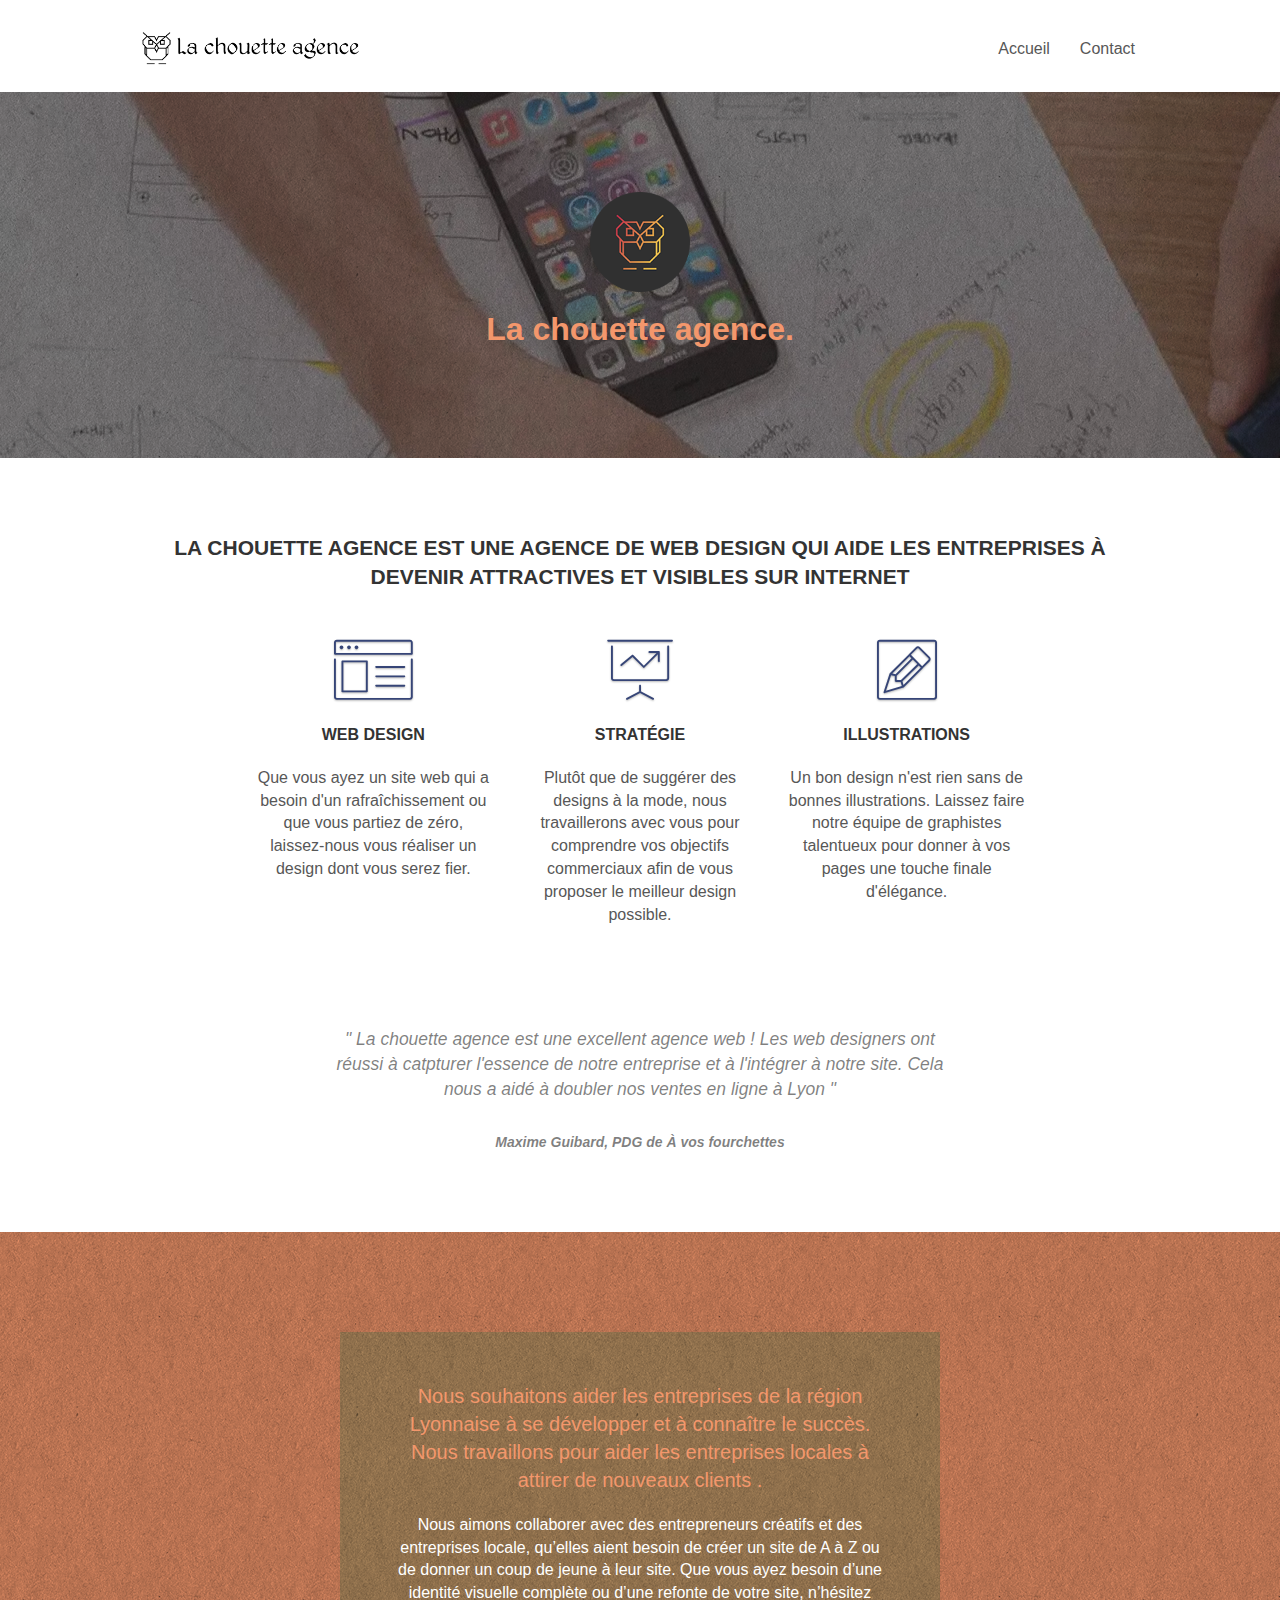
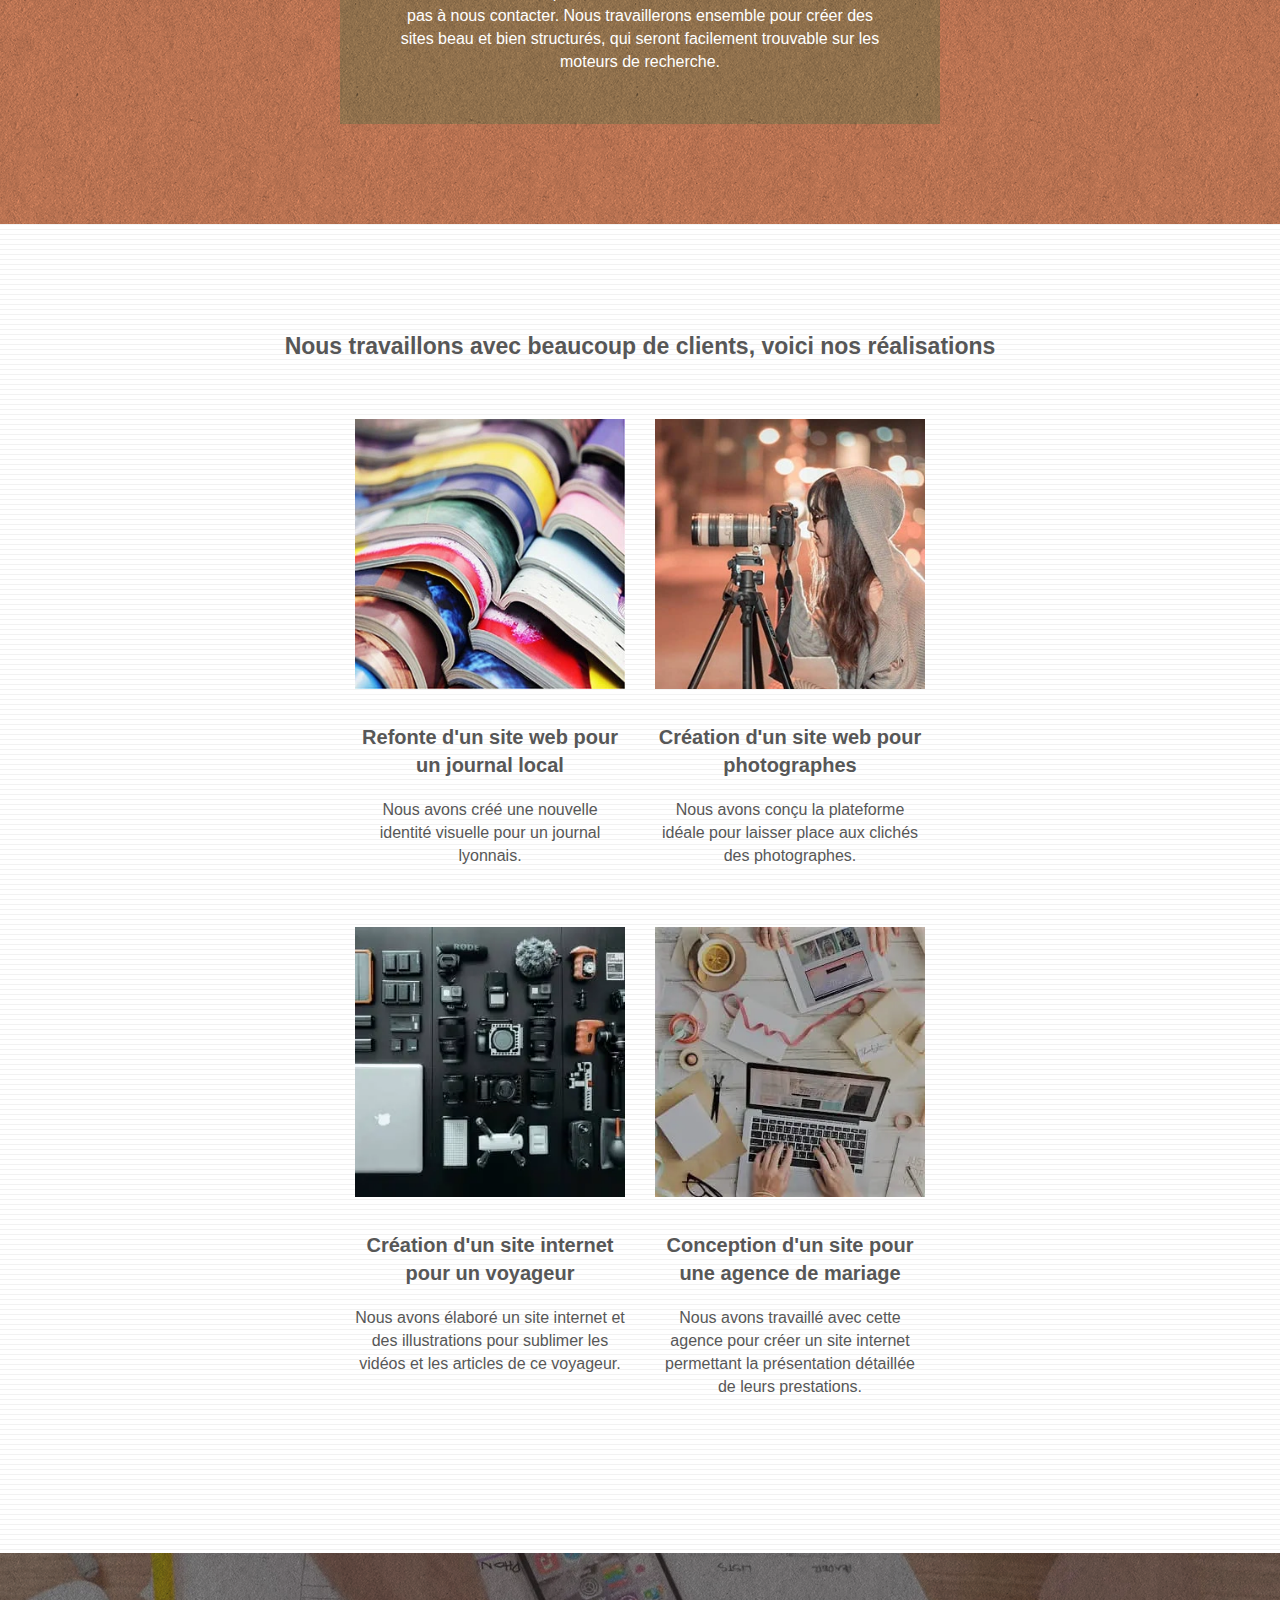
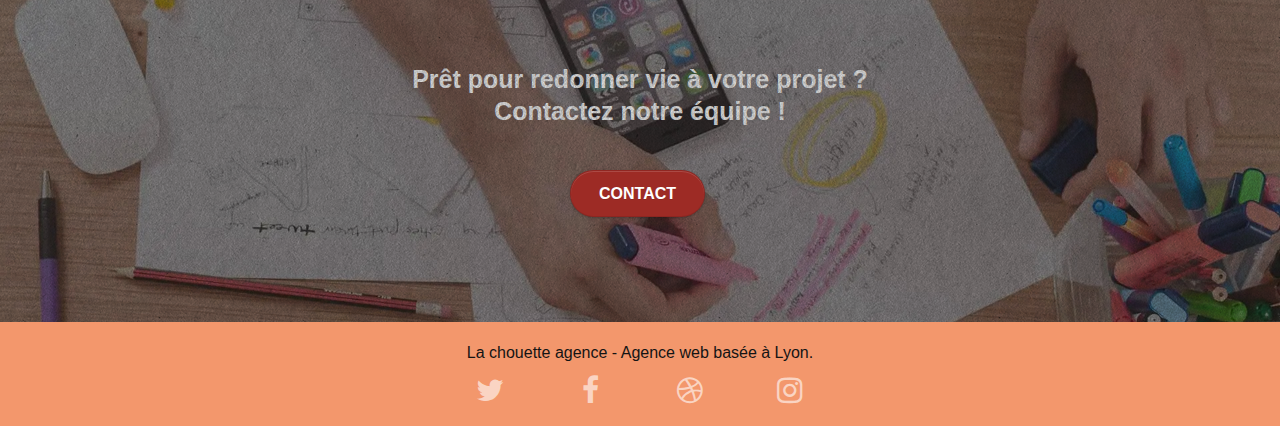
<file: index.html>
<!DOCTYPE html>
<html lang="fr">
  <head>
    <meta charset="utf-8" />
    <meta
      name="viewport"
      content="width=device-width, initial-scale=1.0, viewport-fit=cover"
    />
    <meta
      name="description"
      content="La chouette Agence est votre entreprise de webdesign à Lyon. "
    />
    <meta name="robots" content="index, follow" />
    <link rel="shortcut icon" type="image/png" href="favicon.jpg" />

    <link rel="stylesheet" type="text/css" href="./css/bootstrap.min.css" />
    <link rel="stylesheet" type="text/css" href="style.css" />
    <link rel="stylesheet" type="text/css" href="./css/font-awesome.min.css" />
    <link rel="stylesheet" type="text/css" href="./css/et-line.min.css" />

    <script defer src="./js/jquery-2.1.0.min.js"></script>
    <script defer src="./js/bootstrap.min.js"></script>
    <script defer src="./js/blocs.min.js"></script>
    <script defer src="./js/jquery.touchSwipe.min.js"></script>
    <script defer src="./js/gmaps.min.js"></script>

    <title>La chouette entreprise de webdesign à Lyon</title>
    <!-- Analytics -->

    <!-- Analytics END -->
  </head>
  <body>
    <!-- Principal conteneur -->
    <div class="page-container">
      <!-- bloc-0 -->
      <div class="bloc bgc-white l-bloc" id="bloc-0">
        <div class="container bloc-sm">
          <nav class="navbar row">
            <div class="navbar-header">
              <a class="navbar-brand" href="index.html"
                ><img
                  src="img/la-chouette-agence.webp"
                  alt="agence de web design à Lyon"
              /></a>
              <button
                id="nav-toggle"
                type="button"
                class="ui-navbar-toggle navbar-toggle"
                data-toggle="collapse"
                data-target=".navbar-1"
              >
                <span class="sr-only">Toggle navigation</span
                ><span class="icon-bar"></span><span class="icon-bar"></span
                ><span class="icon-bar"></span>
              </button>
            </div>
            <div class="collapse navbar-collapse navbar-1 special-dropdown-nav">
              <ul class="site-navigation nav navbar-nav">
                <li>
                  <a href="index.html">Accueil</a>
                </li>
                <li></li>
                <li>
                  <a href="contact.html">Contact</a>
                </li>
              </ul>
            </div>
          </nav>
        </div>
      </div>
      <!-- bloc-0 END -->

      <!-- bloc-1-presentation -->
      <div
        class="
          bloc
          bgc-dark-slate-blue
          bg-banniere
          d-bloc
          bg-t-edge
          bloc-bg-texture
          texture-paper
          b-parallax
        "
        id="bloc-1-hero"
      >
        <div class="container bloc-lg">
          <div class="row tight-width-whitespace">
            <div class="col-sm-12">
              <img
                src="img/logo.webp"
                class="center-block image-resize-mode"
                alt="La chouette agence, agence web lyon, création logo lyon"
              />
              <h1 class="text-center hero-bloc-text tc-white">
                La chouette agence.
              </h1>
            </div>
          </div>
        </div>
      </div>
      <!-- bloc-1-presentation END -->

      <!-- bloc-2-services -->
      <div class="bloc bgc-white l-bloc" id="bloc-2-services">
        <div class="container bloc-md">
          <div class="row">
            <h2 class="text-center__top">
              La chouette agence est une agence de web design qui aide les
              entreprises à devenir attractives et visibles sur Internet
            </h2>
          </div>
          <div class="row voffset-lg med-width-whitespace">
            <div class="col-sm-4">
              <div class="text-center">
                <span
                  class="
                    et-icon-browser
                    sm-shadow
                    icon-dark-slate-blue
                    icons
                    icon-lg
                  "
                ></span>
              </div>
              <h2 class="mg-md text-center">Web design</h2>
              <p class="text-center">
                Que vous ayez un site web qui a besoin d'un rafraîchissement ou
                que vous partiez de zéro, laissez-nous vous réaliser un design
                dont vous serez fier.
              </p>
            </div>
            <div class="col-sm-4">
              <div class="text-center">
                <span
                  class="
                    et-icon-presentation
                    sm-shadow
                    icon-dark-slate-blue
                    icons
                    icon-lg
                  "
                ></span>
              </div>
              <h2 class="mg-md text-center">Stratégie</h2>
              <p class="text-center">
                Plutôt que de suggérer des designs à la mode, nous travaillerons
                avec vous pour comprendre vos objectifs commerciaux afin de vous
                proposer le meilleur design possible.<br />
              </p>
            </div>
            <div class="col-sm-4">
              <div class="text-center">
                <span
                  class="
                    et-icon-edit
                    sm-shadow
                    icon-dark-slate-blue
                    icons
                    icon-lg
                  "
                ></span>
              </div>
              <h2 class="mg-md text-center">Illustrations</h2>
              <p class="text-center">
                Un bon design n'est rien sans de bonnes illustrations. Laissez
                faire notre équipe de graphistes talentueux pour donner à vos
                pages une touche finale d'élégance.
              </p>
            </div>
          </div>
          <div class="row voffset-lg voffset">
            <div class="col-xs-12 col-md-8 col-md-offset-2 text-center">
              <blockquote>
                " La chouette agence est une excellent agence web ! Les web
                designers ont réussi à catpturer l'essence de notre entreprise
                et à l'intégrer à notre site. Cela nous a aidé à doubler nos
                ventes en ligne à Lyon "
              </blockquote>
              <blockquote id="blockquote__name">
                Maxime Guibard, PDG de À vos fourchettes
              </blockquote>
            </div>
          </div>
        </div>
      </div>
      <!-- bloc-2-services END -->

      <!-- bloc-3-what-i-do -->
      <div
        class="
          bloc
          tc-white
          bgc-atomic-tangerine
          bg-presentation
          d-bloc
          bloc-bg-texture
          texture-paper
          b-parallax
        "
        id="bloc-3-what-i-do"
      >
        <div class="container bloc-lg">
          <div class="row tight-width-whitespace black-background">
            <div class="col-sm-12">
              <h3 class="mg-md text-center tc-white">
                Nous souhaitons aider les entreprises de la région Lyonnaise à
                se développer et à connaître le succès. Nous travaillons pour
                aider les entreprises locales à attirer de nouveaux clients .<br />
              </h3>
              <p class="text-center white">
                Nous aimons collaborer avec des entrepreneurs créatifs et des
                entreprises locale, qu’elles aient besoin de créer un site de A
                à Z ou de donner un coup de jeune à leur site. Que vous ayez
                besoin d’une identité visuelle complète ou d’une refonte de
                votre site, n’hésitez pas à nous contacter. Nous travaillerons
                ensemble pour créer des sites beau et bien structurés, qui
                seront facilement trouvable sur les moteurs de recherche.
              </p>
            </div>
          </div>
        </div>
      </div>
      <!-- bloc-3-what-i-do END -->

      <!-- bloc-4-portfolio -->
      <div
        class="bloc bgc-white bg-lines-h2-bg bg-repeat l-bloc"
        id="bloc-4-portfolio"
      >
        <div class="container bloc-lg">
          <div class="row">
            <div class="col-sm-12 text-center">
              <h4>
                Nous travaillons avec beaucoup de clients, voici nos
                réalisations
              </h4>
            </div>
          </div>
          <div class="row tight-width-whitespace portfolio-row">
            <div class="col-sm-6">
              <a
                href="#"
                data-lightbox="img/1.webp"
                data-gallery-id="gallery-1"
                data-caption="Refonte d'un site web pour un journal local"
                data-frame="snapshot-lb"
                ><img
                  src="img/1.webp"
                  alt="entreprise web design lyon, refonte site web journal"
                  class="img-responsive portfolio-thumb"
              /></a>
              <h5 class="mg-md text-center">
                Refonte d'un site web pour un journal local
              </h5>
              <p class="text-center">
                Nous avons créé une nouvelle identité visuelle pour un journal
                lyonnais.
              </p>
            </div>
            <div class="col-sm-6">
              <a
                href="#"
                data-lightbox="img/2.webp"
                data-gallery-id="gallery-1"
                data-caption="Création d'un site web pour photographes"
                data-frame="snapshot-lb"
                ><img
                  src="img/2.webp"
                  class="img-responsive portfolio-thumb"
                  alt="web design lyon, Création d'un site web pour photographes"
              /></a>
              <h5 class="mg-md text-center">
                Création d'un site web pour photographes
              </h5>
              <p class="text-center">
                Nous avons conçu la plateforme idéale pour laisser place aux
                clichés des photographes.
              </p>
            </div>
          </div>
          <div class="row tight-width-whitespace portfolio-row">
            <div class="col-sm-6">
              <a
                href="#"
                data-lightbox="img/3.webp"
                data-gallery-id="gallery-1"
                data-caption="Création d'un site internet pour un voyageur"
                data-frame="snapshot-lb"
                ><img
                  src="img/3.webp"
                  class="img-responsive portfolio-thumb"
                  alt="chouette agence, agence web design, Création d'un site web pour voyageur"
              /></a>
              <h5 class="mg-md text-center">
                Création d'un site internet pour un voyageur
              </h5>
              <p class="text-center">
                Nous avons élaboré un site internet et des illustrations pour
                sublimer les vidéos et les articles de ce voyageur.
              </p>
            </div>
            <div class="col-sm-6">
              <a
                href="#"
                data-lightbox="img/4.webp"
                data-gallery-id="gallery-1"
                data-caption="Conception d'un site pour une agence de mariage"
                data-frame="snapshot-lb"
                ><img
                  src="img/4.webp"
                  class="img-responsive portfolio-thumb"
                  alt="web design lyon, Création d'un site web pour agence de mariage"
              /></a>
              <h5 class="mg-md text-center">
                Conception d'un site pour une agence de mariage
              </h5>
              <p class="text-center">
                Nous avons travaillé avec cette agence pour créer un site
                internet permettant la présentation détaillée de leurs
                prestations.
              </p>
            </div>
          </div>
        </div>
      </div>
      <!-- bloc-4-portfolio END -->

      <!-- bloc-5-cta -->
      <div
        class="
          bloc
          bgc-dark-slate-blue
          bg-banniere
          d-bloc
          bloc-bg-texture
          texture-paper
        "
        id="bloc-5-cta"
      >
        <div class="container bloc-lg">
          <div class="row">
            <h6 class="mg-md text-center tc-white__bottom">
              Prêt pour redonner vie à votre projet ?<br />Contactez notre
              équipe !
            </h6>
            <div class="col-sm-12 text-center">
              <a
                href="contact.hmtl"
                class="
                  btn btn-atomic-tangerine btn-clean btn-rd btn-lg
                  cta-hero
                "
                >Contact</a
              >
            </div>
          </div>
        </div>
      </div>
      <!-- bloc-5-cta END -->

      <!-- Footer - bloc-8 -->
      <div class="bloc bgc-atomic-tangerine d-bloc" id="bloc-8">
        <div class="container bloc-sm">
          <div class="row">
            <div class="col-sm-12">
              <p class="text-center white">
                La chouette agence - Agence web basée à Lyon.<br />
              </p>
              <div class="row row-no-gutters social">
                <div class="col-sm-3">
                  <div class="text-center">
                    <a class="social" href="#" aria-label="Twitter"
                      ><span class="fa fa-twitter icon-md"></span
                    ></a>
                  </div>
                </div>
                <div class="col-sm-3">
                  <div class="text-center">
                    <a class="social" href="#" aria-label="Facebook"
                      ><span class="fa fa-facebook icon-md"></span
                    ></a>
                  </div>
                </div>
                <div class="col-sm-3">
                  <div class="text-center">
                    <a class="social" href="#" aria-label="Dribble"
                      ><span class="fa fa-dribbble icon-md"></span
                    ></a>
                  </div>
                </div>
                <div class="col-sm-3">
                  <div class="text-center">
                    <a class="social" href="#" aria-label="Instagram"
                      ><span class="fa fa-instagram icon-md"></span
                    ></a>
                  </div>
                </div>
              </div>
            </div>
          </div>
        </div>
      </div>
      <!-- Footer - bloc-8 END -->
    </div>
    <!-- Principal conteneur END -->
  </body>
</html>
</file>
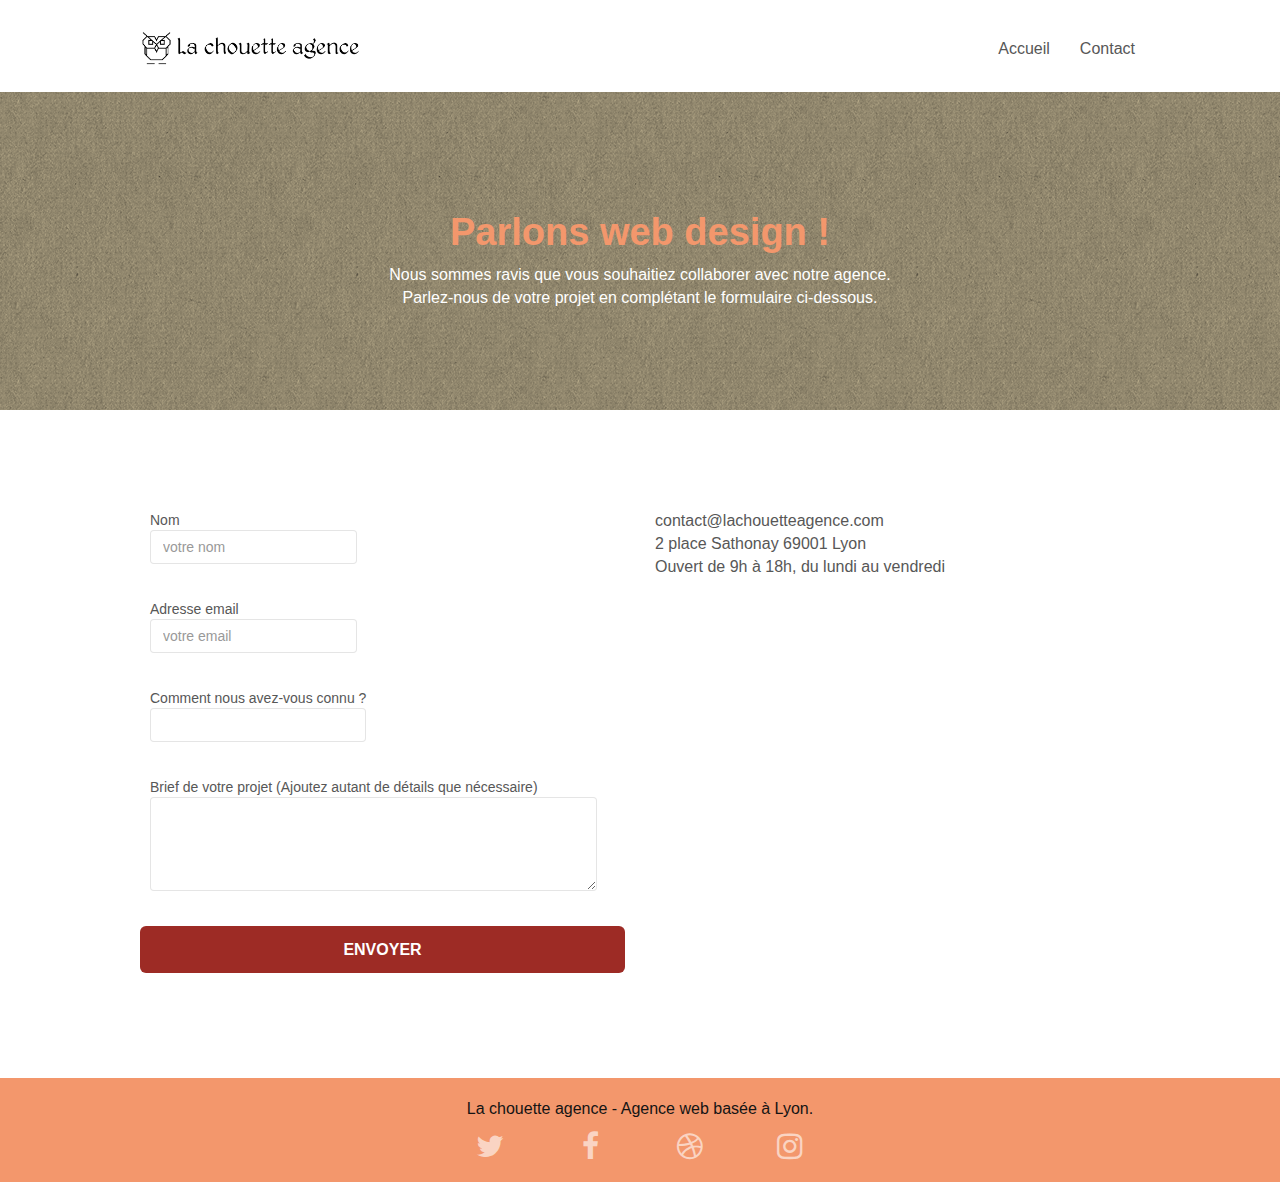
<file: contact.html>
<!DOCTYPE html>
<html lang="fr">
  <head>
    <meta charset="utf-8" />
    <meta
      name="description"
      content="La chouette Agence est votre entreprise de webdesign à Lyon. Parlons Web design ensemble et présentez-nous votre projet"
    />
    <meta
      name="viewport"
      content="width=device-width, initial-scale=1.0, viewport-fit=cover"
    />
    <meta name="robots" content="index, follow" />
    <link rel="shortcut icon" type="image/png" href="favicon.jpg" />

    <link rel="stylesheet" type="text/css" href="./css/bootstrap.min.css" />
    <link rel="stylesheet" type="text/css" href="style.css" />
    <link rel="stylesheet" type="text/css" href="./css/font-awesome.min.css" />
    <link rel="stylesheet" type="text/css" href="./css/et-line.min.css" />

    <script defer src="./js/jquery-2.1.0.min.js"></script>
    <script defer src="./js/bootstrap.min.js"></script>
    <script defer src="./js/blocs.min.js"></script>
    <script defer src="./js/jqBootstrapValidation.min.js"></script>
    <script defer src="./js/formHandler.min.js"></script>
    <title>Parlons de votre projet web ensemble</title>

    <!-- Analytics -->

    <!-- Analytics END -->
  </head>
  <body>
    <!-- Principal conteneur -->
    <div class="page-container">
      <!-- bloc-0 -->
      <div class="bloc bgc-white l-bloc" id="bloc-0">
        <div class="container bloc-sm">
          <nav class="navbar row">
            <div class="navbar-header">
              <a class="navbar-brand" href="index.html"
                ><img
                  src="img/la-chouette-agence.png"
                  alt="agence de web design à Lyon"
              /></a>
              <button
                id="nav-toggle"
                type="button"
                class="ui-navbar-toggle navbar-toggle"
                data-toggle="collapse"
                data-target=".navbar-1"
              >
                <span class="sr-only">Toggle navigation</span
                ><span class="icon-bar"></span><span class="icon-bar"></span
                ><span class="icon-bar"></span>
              </button>
            </div>
            <div class="collapse navbar-collapse navbar-1 special-dropdown-nav">
              <ul class="site-navigation nav navbar-nav">
                <li>
                  <a href="index.html">Accueil</a>
                </li>
                <li>
                  <a href="contact.html">Contact</a>
                </li>
              </ul>
            </div>
          </nav>
        </div>
      </div>
      <!-- bloc-0 END -->

      <!-- bloc-6 -->
      <div
        class="
          bloc
          bg-dots-bg bg-repeat
          bgc-atomic-tangerine
          d-bloc
          bloc-bg-texture
          texture-paper
        "
        id="bloc-6"
      >
        <div class="container bloc-lg">
          <div class="row">
            <div class="col-sm-12">
              <h1 class="text-center hero-bloc-text tc-white">
                Parlons web design !
              </h1>
              <p class="text-center mg-lg tc-white tight-width-whitespace">
                Nous sommes ravis que vous souhaitiez collaborer avec notre
                agence.<br />
                Parlez-nous de votre projet en complétant le formulaire
                ci-dessous.
              </p>
            </div>
          </div>
        </div>
      </div>
      <!-- bloc-6 END -->

      <!-- bloc-7 -->
      <div class="bloc bgc-white l-bloc" id="bloc-7">
        <div class="container bloc-lg">
          <div class="row">
            <div class="col-sm-6">
              <form
                id="form_1"
                novalidate
              >
                <div class="form-group">
                  <label for="name">
                    Nom
                    <input
                      id="name"
                      class="form-control"
                      required
                      placeholder="votre nom"
                    />
                  </label>
                </div>
                <div class="form-group">
                  <label for="email">
                    Adresse email
                    <input
                      id="email"
                      class="form-control"
                      type="email"
                      required
                      placeholder="votre email"
                    />
                  </label>
                </div>
                <div class="form-group">
                  <label for="input_504">
                    Comment nous avez-vous connu ?
                    <input
                      class="form-control"
                      type="text"
                      required
                      id="input_504"
                    />
                  </label>
                </div>
                <div class="form-group">
                  <label for="message">
                    Brief de votre projet (Ajoutez autant de détails que
                    nécessaire)
                    <textarea
                      id="message"
                      class="form-control"
                      rows="4"
                      cols="50"
                      required
                    ></textarea>
                  </label>
                </div>
                <button
                  class="
                    bloc-button
                    btn btn-lg btn-block
                    cta-hero
                    btn-atomic-tangerine
                  "
                  type="submit"
                >
                  Envoyer
                </button>
              </form>
            </div>
            <div class="col-sm-6">
              <p>
                contact@lachouetteagence.com<br />2 place Sathonay 69001 Lyon<br />Ouvert
                de 9h à 18h, du lundi au vendredi<br />
              </p>
            </div>
          </div>
        </div>
      </div>
      <!-- bloc-7 END -->

      <!-- ScrollToTop Button -->
      <a class="bloc-button btn btn-d scrollToTop" onclick="scrollToTarget('1')"
        ><span class="fa fa-chevron-up"></span
      ></a>
      <!-- ScrollToTop Button END-->

      <!-- Footer - bloc-8 -->
      <div class="bloc bgc-atomic-tangerine d-bloc" id="bloc-8">
        <div class="container bloc-sm">
          <div class="row">
            <div class="col-sm-12">
              <p class="text-center white">
                La chouette agence - Agence web basée à Lyon.<br />
              </p>
              <div class="row row-no-gutters social">
                <div class="col-sm-3">
                  <div class="text-center">
                    <a class="social" href="index.html"
                      ><span class="fa fa-twitter icon-md"></span
                    ></a>
                  </div>
                </div>
                <div class="col-sm-3">
                  <div class="text-center">
                    <a class="social" href="index.html"
                      ><span class="fa fa-facebook icon-md"></span
                    ></a>
                  </div>
                </div>
                <div class="col-sm-3">
                  <div class="text-center">
                    <a class="social" href="index.html"
                      ><span class="fa fa-dribbble icon-md"></span
                    ></a>
                  </div>
                </div>
                <div class="col-sm-3">
                  <div class="text-center">
                    <a class="social" href="index.html"
                      ><span class="fa fa-instagram icon-md"></span
                    ></a>
                  </div>
                </div>
              </div>
            </div>
          </div>
        </div>
      </div>
      <!-- Footer - bloc-8 END -->
    </div>
    <!-- Principal conteneur END -->
  </body>
</html>
</file>
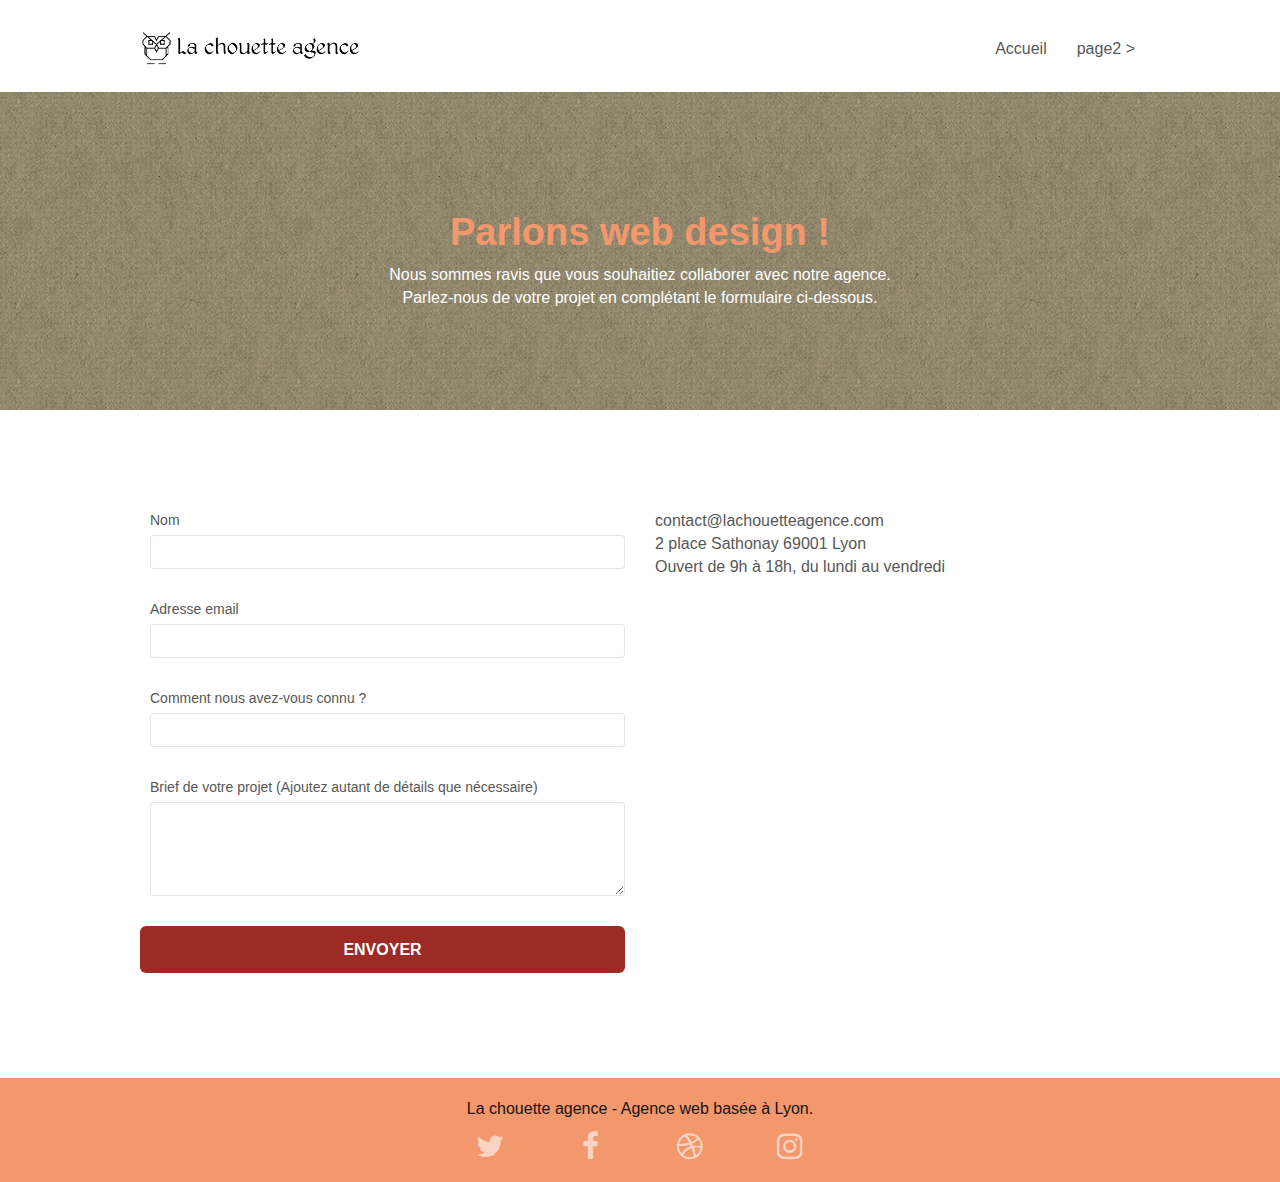
<file: page2.html>
<!doctype html>
<html lang="Default">
<head>
    <meta charset="utf-8">
    <meta name="keywords" content="">
    <meta name="description" content="">
    <meta name="viewport" content="width=device-width, initial-scale=1.0, viewport-fit=cover">
    <link rel="shortcut icon" type="image/png" href="favicon.jpg">
    
	<link rel="stylesheet" type="text/css" href="./css/bootstrap.min.css">
	<link rel="stylesheet" type="text/css" href="style.css">
	<link rel="stylesheet" type="text/css" href="./css/font-awesome.min.css">
	<link rel="stylesheet" type="text/css" href="./css/et-line.min.css">
	
    
	<script src="./js/jquery-2.1.0.min.js"></script>
	<script src="./js/bootstrap.min.js"></script>
	<script src="./js/blocs.min.js"></script>
	<script src="./js/jqBootstrapValidation.js"></script>
	<script src="./js/formHandler.js"></script>
    <title>page2</title>

    
<!-- Analytics -->
 
<!-- Analytics END -->
    
</head>
<body>
<!-- Principal conteneur -->
<div class="page-container">
    
<!-- bloc-0 -->
<div class="bloc bgc-white l-bloc " id="bloc-0">
	<div class="container bloc-sm">
		<nav class="navbar row">
			<div class="navbar-header">
				<a class="navbar-brand" href="index.html"><img src="img/la-chouette-agence.png" alt="atlanta web design logo" height="40" /></a>
				<button id="nav-toggle" type="button" class="ui-navbar-toggle navbar-toggle" data-toggle="collapse" data-target=".navbar-1">
					<span class="sr-only">Toggle navigation</span><span class="icon-bar"></span><span class="icon-bar"></span><span class="icon-bar"></span>
				</button>
			</div>
			<div class="collapse navbar-collapse navbar-1 special-dropdown-nav">
				<ul class="site-navigation nav navbar-nav">
					<li>
						<a href="index.html">Accueil</a>
					</li>
					<li>
					</li>
					<li>
						<a href="page2.html">page2 &gt;</a>
					</li>
				</ul>
			</div>
		</nav>
	</div>
</div>
<!-- bloc-0 END -->

<!-- bloc-6 -->
<div class="bloc bg-dots-bg bg-repeat bgc-atomic-tangerine d-bloc bloc-bg-texture texture-paper" id="bloc-6">
	<div class="container bloc-lg">
		<div class="row">
			<div class="col-sm-12">
				<h1 class="text-center hero-bloc-text tc-white">
					Parlons web design !
				</h1>
				<p class="text-center mg-lg tc-white tight-width-whitespace">
					Nous sommes ravis que vous souhaitiez collaborer avec notre agence.<br>
					Parlez-nous de votre projet en complétant le formulaire ci-dessous.
				</p>
			</div>
		</div>
	</div>
</div>
<!-- bloc-6 END -->

<!-- bloc-7 -->
<div class="bloc bgc-white l-bloc" id="bloc-7">
	<div class="container bloc-lg">
		<div class="row">
			<div class="col-sm-6">
				<form id="form_1" novalidate success-msg="Your message has been sent." fail-msg="Sorry it seems that our mail server is not responding, Sorry for the inconvenience!">
					<div class="form-group">
						<label>
							Nom
						</label>
						<input id="name" class="form-control" required />
					</div>
					<div class="form-group">
						<label>
							Adresse email
						</label>
						<input id="email" class="form-control" type="email" required />
					</div>
					<div class="form-group">
						<label>
							Comment nous avez-vous connu ?
						</label>
						<input class="form-control" type="email" required id="input_504" />
					</div>
					<div class="form-group">
						<label>
							Brief de votre projet (Ajoutez autant de détails que nécessaire)<br>
						</label><textarea id="message" class="form-control" rows="4" cols="50" required></textarea>
					</div> 
					<button class="bloc-button btn btn-lg btn-block cta-hero btn-atomic-tangerine" type="submit">
						Envoyer
					</button>
				</form>
			</div>
			<div class="col-sm-6">
				<p>
					contact@lachouetteagence.com<br>2 place Sathonay 69001 Lyon<br>Ouvert de 9h à 18h, du lundi au vendredi<br>
				</p>
			</div>
		</div>
	</div>
</div>
<!-- bloc-7 END -->

<!-- ScrollToTop Button -->
<a class="bloc-button btn btn-d scrollToTop" onclick="scrollToTarget('1')"><span class="fa fa-chevron-up"></span></a>
<!-- ScrollToTop Button END-->


<!-- Footer - bloc-8 -->
<div class="bloc bgc-atomic-tangerine d-bloc" id="bloc-8">
	<div class="container bloc-sm">
		<div class="row">
			<div class="col-sm-12">
				<p class="text-center white">
					La chouette agence - Agence web basée à Lyon.<br>
				</p>
				<div class="row row-no-gutters social">
					<div class="col-sm-3">
						<div class="text-center">
							<a class="social" href="index.html"><span class="fa fa-twitter icon-md"></span></a>
						</div>
					</div>
					<div class="col-sm-3">
						<div class="text-center">
							<a class="social" href="index.html"><span class="fa fa-facebook icon-md"></span></a>
						</div>
					</div>
					<div class="col-sm-3">
						<div class="text-center">
							<a class="social" href="index.html"><span class="fa fa-dribbble icon-md"></span></a>
						</div>
					</div>
					<div class="col-sm-3">
						<div class="text-center">
							<a class="social" href="index.html"><span class="fa fa-instagram icon-md"></span></a>
						</div>
					</div>
				</div>
			</div>
		</div>
	</div>
</div>
<!-- Footer - bloc-8 END -->

</div>
<!-- Principal conteneur END -->
    

</body>
</html>
</file>
<file: style.css>
body {
    margin: 0;
    padding: 0;
    background: #FFF;
    overflow-x: hidden;
    -webkit-font-smoothing: antialiased;
    -moz-osx-font-smoothing: grayscale;
}

a,
button {
    transition: all .3s ease-in-out;
    outline: none!important;
}

a:hover {
    text-decoration: none;
    cursor: pointer;
}

#page-loading-blocs-notifaction {
    position: fixed;
    top: 0;
    bottom: 0;
    width: 100%;
    z-index: 100000;
    background: #FFFFFF url("img/pageload-spinner.gif") no-repeat center center;
}

.bloc {
    width: 100%;
    clear: both;
    background: 50% 50% no-repeat;
    padding: 0 50px;
    -webkit-background-size: cover;
    -moz-background-size: cover;
    -o-background-size: cover;
    background-size: cover;
    position: relative;
}

.bloc .container {
    padding-left: 0;
    padding-right: 0;
}

.bloc-lg {
    padding: 100px 50px;
}

.bloc-md {
    padding: 50px;
}

.bloc-sm {
    padding: 20px 50px;
}

.bg-center,
.bg-l-edge,
.bg-r-edge,
.bg-t-edge,
.bg-b-edge,
.bg-tl-edge,
.bg-bl-edge,
.bg-tr-edge,
.bg-br-edge,
.bg-repeat {
    -webkit-background-size: auto!important;
    -moz-background-size: auto!important;
    -o-background-size: auto!important;
    background-size: auto!important;
}

.bg-repeat {
    background: repeat;
}

.bg-t-edge {
    background: top no-repeat;
}

.bloc-bg-texture::before {
    content: "";
    background-size: 2px 2px;
    position: absolute;
    top: 0;
    bottom: 0;
    left: 0;
    right: 0;
}

.texture-paper::before {
    background: url("img/texture-paper.webp");
    background-size: 280px 280px;
}

.b-parallax {
    background-attachment: fixed;
}

.d-bloc {
    color: rgba(255, 255, 255, .7);
}

.d-bloc button:hover {
    color: rgba(255, 255, 255, .9);
}

.d-bloc .icon-round,
.d-bloc .icon-square,
.d-bloc .icon-rounded,
.d-bloc .icon-semi-rounded-a,
.d-bloc .icon-semi-rounded-b {
    border-color: rgba(255, 255, 255, .9);
}

.d-bloc .divider-h span {
    border-color: rgba(255, 255, 255, .2);
}

.d-bloc .a-btn,
.d-bloc .navbar a,
.d-bloc .navbar-brand,
.d-bloc a .icon-sm,
.d-bloc a .icon-md,
.d-bloc a .icon-lg,
.d-bloc a .icon-xl,
.d-bloc h1 a,
.d-bloc h2 a,
.d-bloc h3 a,
.d-bloc h4 a,
.d-bloc h5 a,
.d-bloc h6 a,
.d-bloc p a {
    color: rgba(255, 255, 255, .6);
}

.d-bloc .a-btn:hover,
.d-bloc .navbar a:hover,
.d-bloc .navbar-brand:hover,
.d-bloc a:hover .icon-sm,
.d-bloc a:hover .icon-md,
.d-bloc a:hover .icon-lg,
.d-bloc a:hover .icon-xl,
.d-bloc h1 a:hover,
.d-bloc h2 a:hover,
.d-bloc h3 a:hover,
.d-bloc h4 a:hover,
.d-bloc h5 a:hover,
.d-bloc h6 a:hover,
.d-bloc p a:hover {
    color: rgba(255, 255, 255, 1);
}

.d-bloc .navbar-toggle .icon-bar {
    background: rgba(255, 255, 255, 1);
}

.d-bloc .btn-wire,
.d-bloc .btn-wire:hover {
    color: rgba(255, 255, 255, 1);
    border-color: rgba(255, 255, 255, 1);
}

.d-bloc .panel {
    color: rgba(0, 0, 0, .5);
}

.d-bloc .panel button:hover {
    color: rgba(0, 0, 0, .7);
}

.d-bloc .panel icon {
    border-color: rgba(0, 0, 0, .7);
}

.d-bloc .panel .divider-h span {
    border-color: rgba(0, 0, 0, .1);
}

.d-bloc .panel .a-btn {
    color: rgba(0, 0, 0, .6);
}

.d-bloc .panel .a-btn:hover {
    color: rgba(0, 0, 0, 1);
}

.d-bloc .panel .btn-wire,
.d-bloc .panel .btn-wire:hover {
    color: rgba(0, 0, 0, .7);
    border-color: rgba(0, 0, 0, .3);
}

.d-bloc .panel,
.l-bloc {
    color: rgba(0, 0, 0, .5);
}

.d-bloc .panel button:hover,
.l-bloc button:hover {
    color: rgba(0, 0, 0, .7);
}

.l-bloc .icon-round,
.l-bloc .icon-square,
.l-bloc .icon-rounded,
.l-bloc .icon-semi-rounded-a,
.l-bloc .icon-semi-rounded-b {
    border-color: rgba(0, 0, 0, .7);
}

.d-bloc .panel .divider-h span,
.l-bloc .divider-h span {
    border-color: rgba(0, 0, 0, .1);
}

.d-bloc .panel .a-btn,
.l-bloc .a-btn,
.l-bloc .navbar a,
.l-bloc .navbar-brand,
.l-bloc a .icon-sm,
.l-bloc a .icon-md,
.l-bloc a .icon-lg,
.l-bloc a .icon-xl,
.l-bloc h1 a,
.l-bloc h2 a,
.l-bloc h3 a,
.l-bloc h4 a,
.l-bloc h5 a,
.l-bloc h6 a,
.l-bloc p a {
    color: rgba(0, 0, 0, .6);
}

.d-bloc .panel .a-btn:hover,
.l-bloc .a-btn:hover,
.l-bloc .navbar a:hover,
.l-bloc .navbar-brand:hover,
.l-bloc a:hover .icon-sm,
.l-bloc a:hover .icon-md,
.l-bloc a:hover .icon-lg,
.l-bloc a:hover .icon-xl,
.l-bloc h1 a:hover,
.l-bloc h2 a:hover,
.l-bloc h3 a:hover,
.l-bloc h4 a:hover,
.l-bloc h5 a:hover,
.l-bloc h6 a:hover,
.l-bloc p a:hover {
    color: rgba(0, 0, 0, 1);
}

.l-bloc .navbar-toggle .icon-bar {
    color: rgba(0, 0, 0, .6);
}

.d-bloc .panel .btn-wire,
.d-bloc .panel .btn-wire:hover,
.l-bloc .btn-wire,
.l-bloc .btn-wire:hover {
    color: rgba(0, 0, 0, .7);
    border-color: rgba(0, 0, 0, .3);
}

.voffset {
    margin-top: 30px;
}

.voffset-lg {
    margin-top: 80px;
}

.row-no-gutters {
    margin-right: 0;
    margin-left: 0;
}

.row.row-no-gutters > [class^="col-"],
.row.row-no-gutters > [class*=" col-"] {
    padding-right: 0;
    padding-left: 0;
}

#bloc-1-hero h1 {
    font-size: 32px;
}

.navbar {
    margin-bottom: 0;
    z-index: 1;
}

.navbar-brand {
    height: auto;
    padding: 3px 15px;
    font-size: 25px;
    font-weight: normal;
    font-weight: 600;
    line-height: 44px;
}

.navbar-brand img {
    max-height: 200px;
    margin: 0 5px 0 0;
    height: 40px;
    width: 100%;
    display: inline;
}

.navbar-brand img[src$=svg] {
    min-width: 100px;
}

.nav-center .navbar-brand img {
    margin: 0;
}

.navbar .nav {
    padding-top: 2px;
    margin-right: -16px;
    float: right;
    z-index: 1;
}

.nav > li {
    float: left;
    margin-top: 4px;
    font-size: 16px;
}

.navbar-nav .open .dropdown-menu > li > a {
    text-align: inherit;
}

.nav > li a:hover,
.nav > li a:focus {
    background: transparent;
}

.navbar-toggle {
    margin: 10px 10px 0 0;
    border: 0px;
}

.navbar-toggle:hover {
    background: transparent!important;
}

.navbar-toggle .icon-bar {
    background-color: rgba(0, 0, 0, .5);
    width: 26px;
}

.nav-invert .navbar .nav {
    float: left;
}

.nav-invert .navbar-header,
.nav-invert .navbar-brand {
    float: right;
    position: relative;
    z-index: 2;
}
.text-center__top{
    margin: 25px 17px;
}
.col-sm-4 .text-center{
    font-size: 16px;
}
.col-sm-4 ul{
    display: flex;
    gap: 20px;
}

@media (min-width: 768px) {
    .site-navigation {
        position: absolute;
        top: 50%;
        right: 20px;
        transform: translate(0, -50%);
        -webkit-transform: translateY(-50%);
    }
    .nav > li .dropdown-menu a,
    .nav > li .dropdown-menu a:hover {
        color: #484848;
    }
    .nav-invert .site-navigation {
        left: 0;
        right: 0;
    }
    .nav-center {
        text-align: center;
    }
    .nav-center .navbar-header {
        width: 100%;
    }
    .nav-center .navbar-header,
    .nav-center .navbar-brand,
    .nav-center .nav > li {
        float: none;
        display: inline-block;
    }
    .nav-center .site-navigation {
        position: relative;
        width: 100%;
        right: 0;
        margin-right: 0px;
        margin-top: 20px;
    }
    .nav-center.mini-nav .navbar-toggle {
        float: none;
        margin: 10px auto 0;
    }
}

.nav > li > .dropdown a {
    background: none!important;
    display: block;
    padding: 14px 15px;
}

nav .caret {
    margin: 0 5px;
}

.dropdown-menu .dropdown-menu {
    top: -8px;
    left: 100%;
}

.dropdown-menu .dropmenu-flow-right {
    top: 100%;
    left: 0;
    margin-left: -1px;
    border-top-left-radius: 0;
    border-top-right-radius: 0;
}

.dropdown-menu .dropdown span {
    border: 4px solid black;
    border-top-color: transparent;
    border-right-color: transparent;
    border-bottom-color: transparent;
    margin: 6px -5px 0 0!important;
    float: right;
}

.mg-md {
    margin-top: 10px;
    margin-bottom: 20px;
}

.mg-lg {
    margin-top: 10px;
    margin-bottom: 40px;
}

.btn {
    margin: 0 5px 5px 0;
}

.btn.pull-right {
    margin: 0 0 5px 5px;
}

.btn-d,
.btn-d:hover,
.btn-d:focus {
    color: #FFF;
    background: rgba(0, 0, 0, .3);
}

button {
    outline: none!important;
}

.btn-rd {
    border-radius: 40px;
}

.btn-clean {
    border: 1px solid rgba(0, 0, 0, .08);
    border-bottom-color: rgba(0, 0, 0, .1);
    text-shadow: 0 1px 0 rgba(0, 0, 1, .1);
    box-shadow: 0 1px 3px rgba(0, 0, 1, .25), inset 0 1px 0 0 rgba(255, 255, 255, .15);
}

.icon-md {
    font-size: 30px!important;
}

.icon-lg {
    font-size: 60px!important;
}

.sm-shadow {
    text-shadow: 0 1px 2px rgba(0, 0, 0, .3);
}

.panel-sq,
.panel-sq .panel-heading,
.panel-sq .panel-footer {
    border-radius: 0;
}

.panel-rd {
    border-radius: 30px;
}

.panel-rd .panel-heading {
    border-radius: 29px 29px 0 0;
}

.panel-rd .panel-footer {
    border-radius: 0 0 29px 29px;
}

.form-control {
    border-color: rgba(0, 0, 0, .1);
    box-shadow: none;
}
.form-group{
    margin: 0 0 30px 10px;
}
.scrollToTop {
    width: 40px;
    height: 40px;
    position: fixed;
    bottom: 20px;
    right: 20px;
    opacity: 0;
    z-index: 500;
    transition: all .3s ease-in-out;
}

.scrollToTop span {
    margin-top: 6px;
}

.showScrollTop {
    font-size: 14px;
    opacity: 1;
}

a[data-lightbox] {
    position: relative;
    display: flex;
    text-align: center;
    justify-content: center;
}

a[data-lightbox]:hover::before {
    content: "+";
    font-family: "HelveticaNeue-Light", "Helvetica Neue Light", "Helvetica Neue", Helvetica, Arial;
    font-size: 32px;
    width: 50px;
    height: 50px;
    margin-left: 0;
    border-radius: 50%;
    background: rgba(0, 0, 0, .6);
    color: #FFF;
    font-weight: 100;
    z-index: 1;
    position: absolute;
    top: 50%;
    transform: translateY(-50%);
    -webkit-transform: translateY(-50%);
}

a[data-lightbox]:hover img {
    opacity: 0.6;
    -webkit-animation-fill-mode: none;
    animation-fill-mode: none;
}

#lightbox-modal {
    display: flex;
    align-items: center;
}

#lightbox-modal .modal-dialog {
    width: 90%;
    max-width: 900px;
    margin: 0 auto 0;
}

#lightbox-modal .modal-dialog img {
    max-height: 90vh;
    margin: 0 auto;
}

.lightbox-caption {
    padding: 20px;
    color: #FFF;
    background: rgba(0, 0, 0, .5);
    position: absolute;
    left: 15px;
    right: 15px;
    bottom: 5px;
}

.close-lightbox {
    color: #FFF;
    font-size: 30px;
    position: absolute;
    top: 20px;
    right: 20px;
    z-index: 20;
    background: rgba(0, 0, 0, .5);
    border: none;
    line-height: 30px;
    padding: 0 9px 5px;
    opacity: 0.3;
}

.close-lightbox:hover,
.next-lightbox:hover,
.prev-lightbox:hover {
    opacity: 1.0;
    color: #FFF;
}

.next-lightbox,
.prev-lightbox {
    font-size: 20px;
    color: rgba(255, 255, 255, 1)!important;
    background: rgba(0, 0, 0, .5);
    transition: all .2s ease-in-out;
    position: absolute;
    top: 45%;
    z-index: 1;
    opacity: 0.4;
}

.next-lightbox {
    padding: 6px 8px 1px 13px;
    right: 25px;
}

.prev-lightbox {
    padding: 6px 13px 1px 10px;
    left: 25px;
}

.snapshot-lb .modal-body {
    padding-bottom: 45px;
}

.snapshot-lb .lightbox-caption {
    padding: 0;
    color: rgba(0, 0, 0, .5);
    background: none;
}

h1,
h2,
h3,
h4,
h5,
h6,
p,
label,
.btn,
a {
    font-family: "helvetica";
    font-weight: 400;
    color: #575757!important;
}

.container {
    max-width: 1000px;
}

.hero-bloc-text {
    font-size: 38px;
}

.hero-bloc-text-sub {
    font-size: 36px;
}

.statement-bloc-text {
    line-height: 26px;
    font-style: italic;
    font-size: 20px;
    text-align: center;
    font-weight: lighter;
    max-width: 520px;
    margin: auto auto auto auto;
}

p {
    font-size: 16px;
}

.tight-width-whitespace {
    max-width: 600px;
    margin: auto auto auto auto;
}

.h1 {
    font-size: 22px;
    font-family: "Open Sans";
}
.cta-hero {
    margin-top: 22px;
    color: #FFFFFF!important;
    text-transform: uppercase;
    padding: 12px 28px 12px 28px;
    font-size: 16px;
    font-weight: 700;
}

.social {
    max-width: 400px;
    margin: auto auto auto auto;
}

h2 {
    line-height: 1.4em;
    text-align: center;
    text-transform: uppercase;
    font-weight: 700;
    color: #333333!important;
}

h3 {
    line-height: 1.4em;
    font-weight: 500;
    font-size: 20px;
}
h5{
    line-height: 1.4em;
    font-weight: 600;
    font-size: 20px; 
}
h6{
    line-height: 1.3em;
    font-size: 25px;
    font-weight: 600;
}
.col-sm-12 h1{  
    font-weight: 600;
}
.col-sm-12 img{
    width: 100px;
    height: 100px;
}
.col-sm-12 p{
    color: #ffffff!important;
    font-size: 16px;
}
.col-sm-12 h4{
    font-size: 23px;
    font-weight: 600;
}
.col-sm-6 h3{
    font-weight: 600;
}
.col-sm-6 img{
    width: 350px;
    height: 270px;
}
.img-responsive{
    width: 350px;
    height: 350px;
}
.med-width-whitespace {
    max-width: 800px;
    margin: auto auto auto auto;
    box-shadow: 0px 0px 0px #000000;
}
.tc-white__bottom{
    color: #ffffff!important;

}
h1 {
    color: #333333!important;
}


.icons {
    margin-bottom: 14px;
    margin-top: 24px;
}

.white {
    color: #FFFFFF!important;
}
#bloc-8 .white{
    color: #141414!important;
}
.portfolio-thumb {
    margin-bottom: 24px;
}

.portfolio-row {
    margin-bottom: 44px;
    margin-top: 50px;
}
.black-background{
    background-color: rgba(165, 147, 99, 0.7);
    padding: 40px;
}
.avatar {
    box-shadow: 0px 4px 9px rgba(0, 0, 0, 0.3);
}



.bold-link {
    font-weight: 900;
    text-decoration: underline!important;
}

.bgc-white {
    background-color: #FFFFFF;
}

.bgc-dark-slate-blue {
    background-color: #364577;
}

.bgc-atomic-tangerine {
    background-color: #F3976C;
}

.tc-white {
    color: #F3976C!important;
}

.btn-atomic-tangerine {
    background: #9D2B25;
    color: #FFFFFF!important;
}

.btn-atomic-tangerine:hover {
    background: #F3976C!important;
    color: #FFFFFF!important;
}

.ltc-white {
    color: #FFFFFF!important;
}

.ltc-white:hover {
    color: #cccccc!important;
}

.ltc-atomic-tangerine {
    color: #F3976C!important;
}

.ltc-atomic-tangerine:hover {
    color: #c27956!important;
}

.icon-dark-slate-blue {
    color: #364577!important;
    border-color: #364577!important;
}

.bg-dots-bg {
    background-image: url("img/dots-bg.webp");
    background-color: rgba(165, 147, 99, 0.7);
}

.bg-lines-h2-bg {
    background-image: url("img/lines-h2-bg.webp");
}

.bg-banniere {
    background-image: url("img/la-chouette-agence-banniere.webp");
}

.bg-presentation {
    background-image: url("img/image-de-presentation.webp");
}
blockquote{
    font-style: italic;
    border-left: none;
}
#blockquote__name{
    font-weight: 600;
    font-size: 14px;
    margin-top: 0;
    padding-top: 0;
}
.navbar-nav>li>a:hover{
    color: #c27956!important
}
@media (max-width: 1024px) {
    .bloc {
        padding-left: 20px;
        padding-right: 20px;
    }
    .bloc.full-width-bloc,
    .bloc-tile-2.full-width-bloc .container,
    .bloc-tile-3.full-width-bloc .container,
    .bloc-tile-4.full-width-bloc .container {
        padding-left: 0;
        padding-right: 0;
    }
}

@media (max-width: 992px) and (min-width: 768px) {
    .navbar .nav {
        max-width: 80%
    }
    .nav-center.navbar .nav {
        max-width: 100%
    }
}

@media only screen and (min-width: 768px) and (max-width: 1024px) and (orientation: landscape) {
    .b-parallax {
        background-attachment: scroll;
    }
}

@media only screen and (min-width: 1024px) and (max-width: 1366px) and (-webkit-min-device-pixel-ratio: 1.5) {
    .b-parallax {
        background-attachment: scroll;
    }
}

@media (max-width: 991px) {
    .container {
        width: 100%;
    }
    .b-parallax {
        background-attachment: scroll;
    }
    .page-container,
    #hero-bloc {
        overflow-x: hidden;
        position: relative;
    }
    /* .bloc {
        padding-left: constant(safe-area-inset-left);
        padding-right: constant(safe-area-inset-right);
    } */
    .bloc-group,
    .bloc-group .bloc {
        display: block;
        width: 100%;
    }
    .bloc-fill-screen .fill-bloc-top-edge,
    .bloc-fill-screen .fill-bloc-bottom-edge {
        padding: 0 20px;
        /* padding-left: constant(safe-area-inset-left);
        padding-right: constant(safe-area-inset-right); */
    }
}

@media (max-width: 767px) {
    .page-container {
        overflow-x: hidden;
        position: relative;
    }
    h1,
    h2,
    h3,
    h4,
    h5,
    h6,
    p,
    #disqus_thread {
        padding-left: 10px!important;
        padding-right: 10px!important;
    }
    .b-parallax {
        background-attachment: scroll;
    }
    .navbar .nav {
        padding-top: 0;
        border-top: 1px solid rgba(0, 0, 0, .2);
        float: none!important;
    }
    .navbar.row {
        margin-left: 0;
        margin-right: 0;
    }
    .site-navigation {
        position: inherit;
        transform: none;
        -webkit-transform: none;
        -ms-transform: none;
    }
    .nav > li {
        margin-top: 0;
        border-bottom: 1px solid rgba(0, 0, 0, .1);
        background: rgba(0, 0, 0, .05);
        text-align: left;
        padding-left: 15px;
        width: 100%;
    }
    .nav > li:hover {
        background: rgba(0, 0, 0, .08);
    }
    .dropdown .dropdown a .caret {
        float: none;
        margin: 5px 0 0 10px!important;
        border: 4px solid black;
        border-bottom-color: transparent;
        border-right-color: transparent;
        border-left-color: transparent;
    }
    #hero-bloc .navbar .nav {
        background: rgba(0, 0, 0, .8);
    }
    #hero-bloc .navbar .nav a {
        color: rgba(255, 255, 255, .6);
    }
    .hero {
        padding: 50px 0;
    }
    .hero-nav {
        left: -1px;
        right: -1px;
    }
    .navbar-collapse {
        padding: 0;
        overflow-x: hidden;
        -webkit-box-shadow: none;
        box-shadow: none;
    }
    .navbar-brand img {
        height: 40px;
        width: 100%;
    }
    .nav-invert .navbar-header {
        float: none;
        width: 100%;
    }
    .nav-invert .navbar-toggle {
        float: left;
        margin-left: 10px;
    }
    .bloc {
        padding-left: 0;
        padding-right: 0;
    }
    .bloc-xxl,
    .bloc-xl,
    .bloc-lg {
        padding: 40px 0;
    }
    .bloc-sm,
    .bloc-md {
        padding-left: 0;
        padding-right: 0;
    }
    .bloc-tile-2 .container,
    .bloc-tile-3 .container,
    .bloc-tile-4 .container,
    .bloc-fill-screen .fill-bloc-top-edge,
    .bloc-fill-screen .fill-bloc-bottom-edge {
        padding-left: 0;
        padding-right: 0;
    }
    .a-block {
        padding: 0 10px;
    }
    .btn-dwn {
        display: none;
    }
    .voffset {
        margin-top: 5px;
    }
    .voffset-md {
        margin-top: 20px;
    }
    .voffset-lg {
        margin-top: 30px;
    }
    form {
        padding: 5px;
    }
    .close-lightbox {
        display: inline-block;
    }
    .blocsapp-device-iphone5 {
        background-size: 216px 425px;
        padding-top: 60px;
        width: 216px;
        height: 425px;
    }
    .blocsapp-device-iphone5 img {
        width: 180px;
        height: 320px;
    }
}

@media (max-width: 400px) {
    .bloc {
        padding-left: 0;
        padding-right: 0;
    }
}

@media (max-width: 767px) {
    .bloc-mob-center-text {
        text-align: center;
    }
}
</file>
